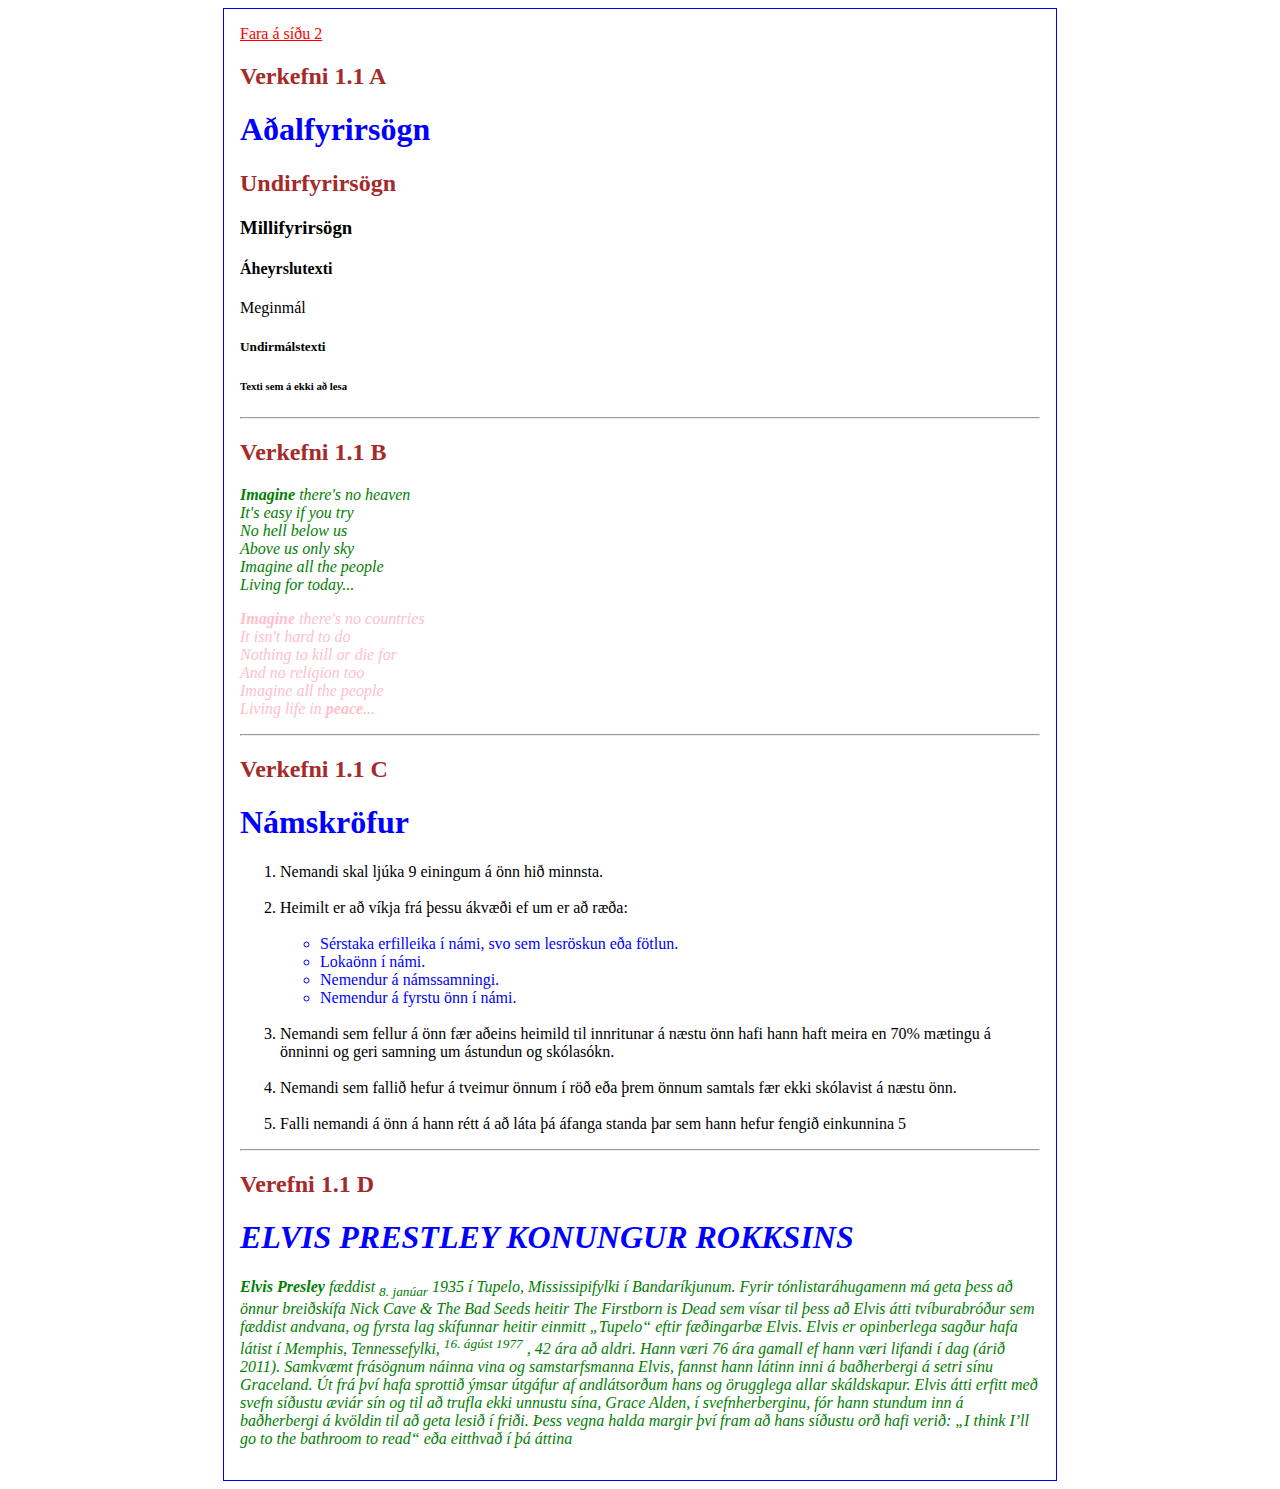
<file: Verkefni-1/index.html>
<!DOCTYPE html>
<html lang="is">
<head>
    <meta charset="UTF-8">
    <link rel="stylesheet"href = "Style/Verkefni_1.2_Vefforritun.css">

    <title>Verkefni 1</title>
</head>
    <a href="sida2.html" title="Fara á síðu 2">Fara á síðu 2</a>
<body><H2>Verkefni 1.1 A</H2>
<H1>Aðalfyrirsögn</H1>
<H2>Undirfyrirsögn</H2>
<H3>Millifyrirsögn</H3>
<H4>Áheyrslutexti</H4>
<p>Meginmál</p>
<H5>Undirmálstexti</H5>
<H6>Texti sem á ekki að lesa</H6>
<hr>

<H2>Verkefni 1.1 B</H2>


<p>
    <em>
        <p class="Lennon">
            <b>Imagine</b> there's no heaven<br>
            It's easy if you try<br>
            No hell below us<br>
            Above us only sky<br>
            Imagine all the people<br>
            Living for today...<br>
        </p>
        <p class="Lennon">
            <b>Imagine</b> there's no countries<br>
            It isn't hard to do<br>
            Nothing to kill or die for<br>
            And no religion too<br>
            Imagine all the people<br>
            Living life in <b>peace</b>...
        </p>
    </em>
<hr>
<h2>Verkefni 1.1 C</h2>
<h1>Námskröfur</h1>
        <ol>
            <li>
                Nemandi skal ljúka 9 einingum á önn hið minnsta.<br></li><br>
            <li>
                Heimilt er að víkja frá þessu ákvæði ef um er að ræða:<br></li><br>
            <ul>
                <li>
                    Sérstaka erfilleika í námi, svo sem lesröskun eða fötlun.<br></li>
                <li>
                    Lokaönn í námi.<br></li>
                <li>
                    Nemendur á námssamningi.<br></li>
                <li>
                    Nemendur á fyrstu önn í námi.<br></li><br>
            </ul>
            <li>Nemandi sem fellur á önn fær aðeins heimild til innritunar á næstu önn hafi
            hann haft meira en 70% mætingu á önninni og geri samning um ástundun og
                skólasókn.<br></li><br>
            <li>Nemandi sem fallið hefur á tveimur önnum í röð eða þrem önnum samtals fær
                ekki skólavist á næstu önn.<br></li><br>
            <li>Falli nemandi á önn á hann rétt á að láta þá áfanga standa þar sem hann hefur
                fengið einkunnina 5</li>
        </ol>
<hr>
<h2 class="Elvis"> Verefni 1.1 D</h2>

    <em>
        <h1>ELVIS PRESTLEY KONUNGUR ROKKSINS</h1>
        <strong>Elvis Presley</strong> fæddist <sub>8. janúar</sub>
        1935 í Tupelo, Mississipifylki í Bandaríkjunum. Fyrir
        tónlistaráhugamenn má geta þess að önnur breiðskífa Nick Cave & The Bad Seeds heitir
        The Firstborn is Dead sem vísar til þess að Elvis átti tvíburabróður sem fæddist andvana,
        og fyrsta lag skífunnar heitir einmitt „Tupelo“ eftir fæðingarbæ Elvis.
        Elvis er opinberlega sagður hafa látist í Memphis, Tennessefylki,
        <sup>16. ágúst 1977</sup>
        , 42 ára að
        aldri. Hann væri 76 ára gamall ef hann væri lifandi í dag (árið 2011). Samkvæmt
        frásögnum náinna vina og samstarfsmanna Elvis, fannst hann látinn inni á baðherbergi á
        setri sínu Graceland. Út frá því hafa sprottið ýmsar útgáfur af andlátsorðum hans og
        örugglega allar skáldskapur.
        Elvis átti erfitt með svefn síðustu æviár sín og til að trufla ekki unnustu sína, Grace
        Alden, í svefnherberginu, fór hann stundum inn á baðherbergi á kvöldin til að geta lesið í
        friði. Þess vegna halda margir því fram að hans síðustu orð hafi verið: „I think I’ll go to
        the bathroom to read“ eða eitthvað í þá áttina
    </em>
    </div>

</p>
</body>
</html>
</file>
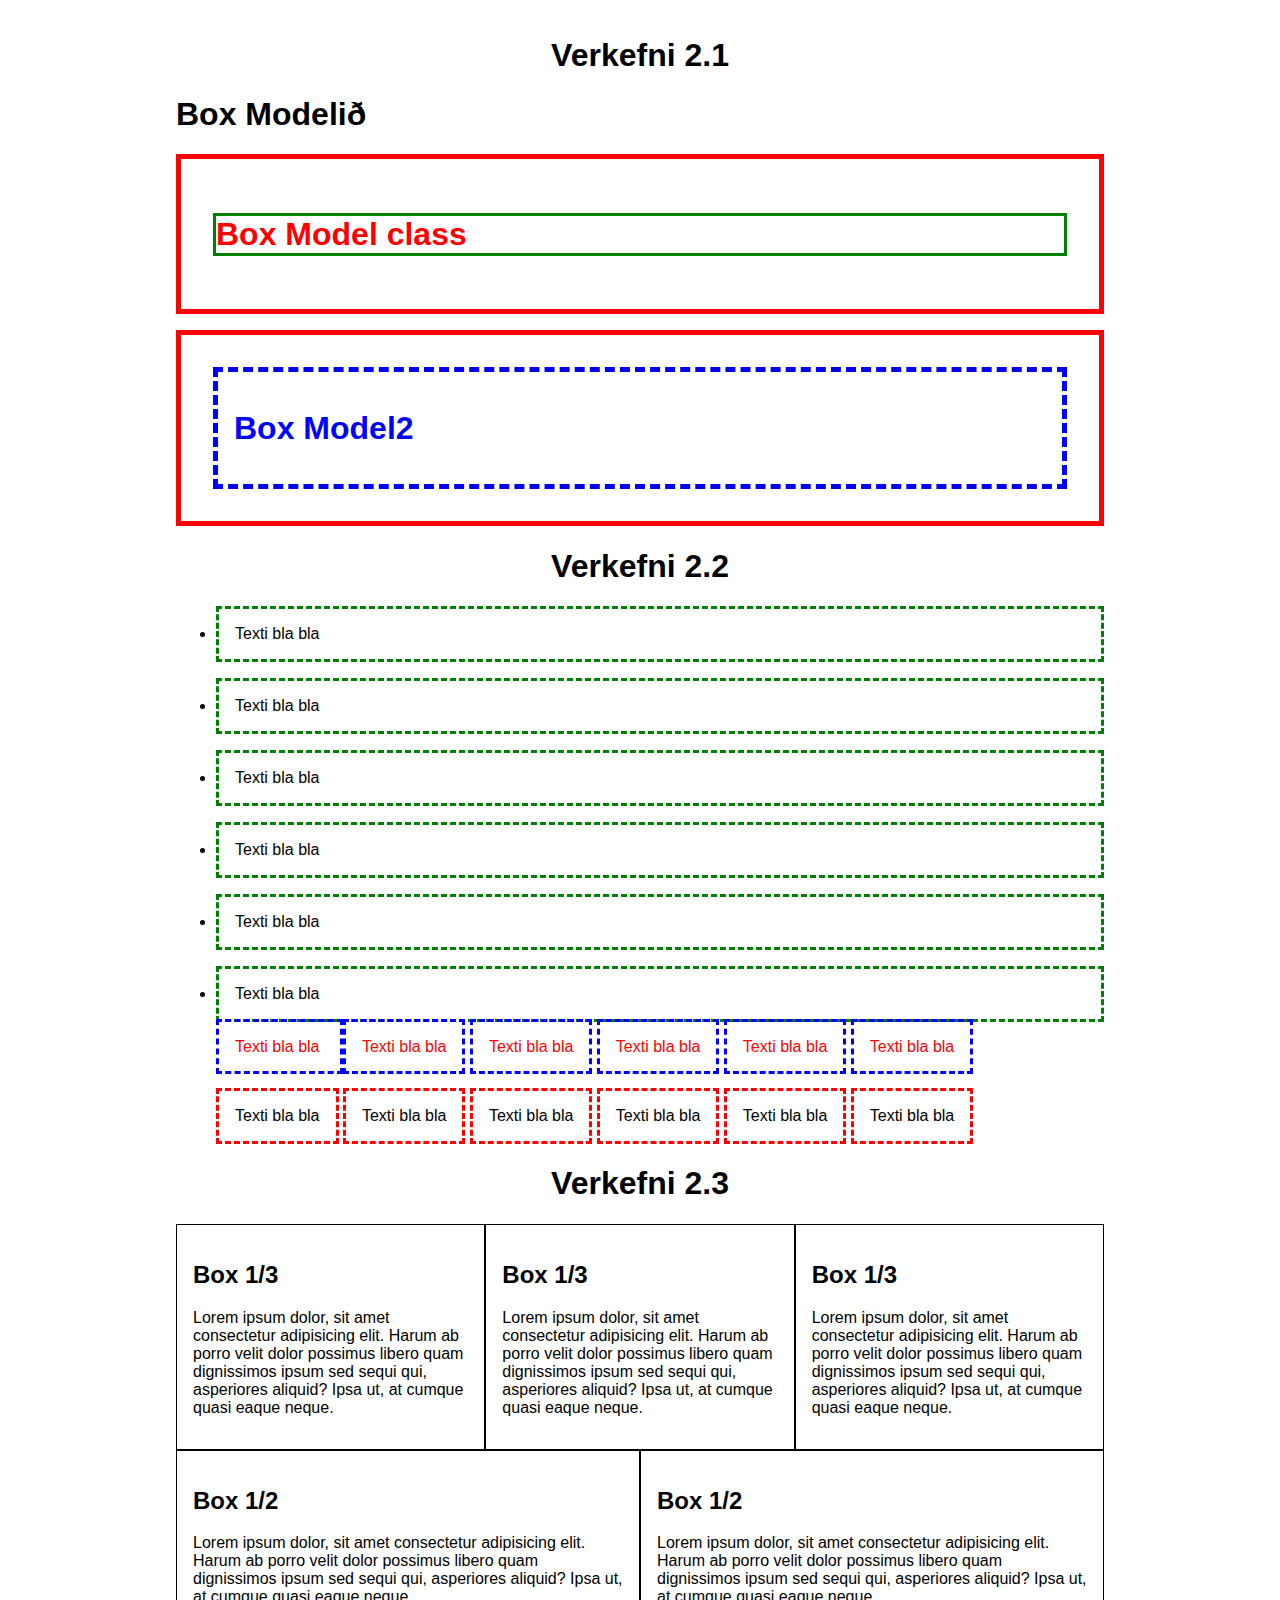
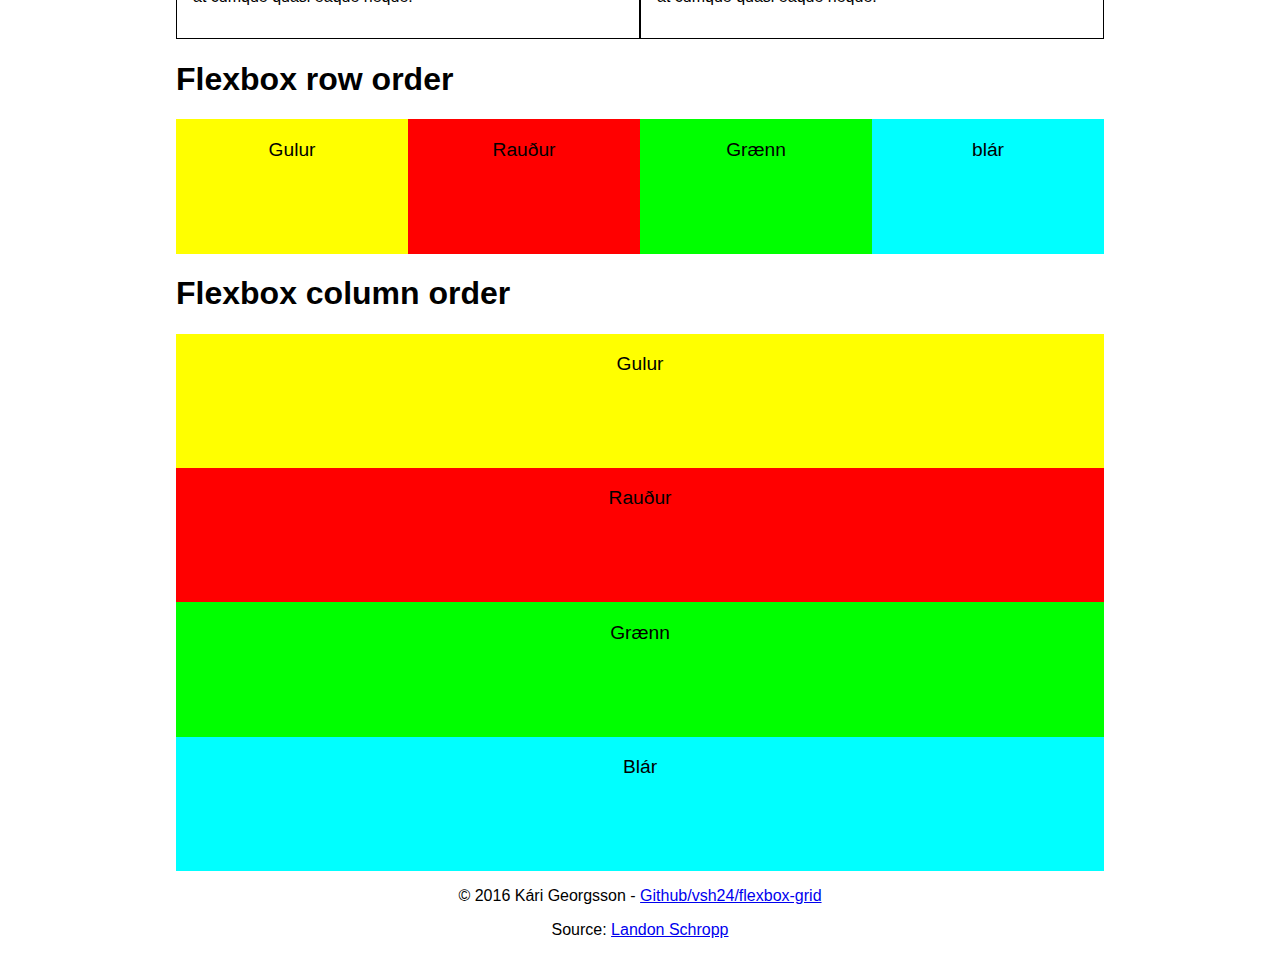
<file: Verkefni-2/index.html>
<!DOCTYPE HTML>
<HTML>
    <head>
        <title>Verkefni 2</title>
        <meta charset="utf-8">
        <link href="Style/stilsida.css" rel="stylesheet" />
        <meta name="viewport" content="width=device-width, initial-scale=1.0">
        <meta name="description" content="Flexbox row & column order">
        <meta name="author" content="Guðmundur Jón Guðjónsson">
        <title>Flexbox row & column order</title>
        <link rel="stylesheet" type="text/css" href="Style/normalize.css">
        <link rel="stylesheet" type="text/css" href="Style/stilsida.css">
    </head>

    <body>
        <div class="verkefni">
            <h1>Verkefni 2.1</h1>
        </div>
                

        <h1> Box Modelið </h1>
        <div class="box1">
            <h1>Box Model class</h1>
        </div>
        <div class="box1">
            <div class="box2">
                <h1>Box Model2</h1>
            </div >
        </div>
        
        <div class="verkefni">
            <h1>Verkefni 2.2</h1>
        </div>    

        <ul>
            <li>Texti bla bla </li>
            <li>Texti bla bla</li>
            <li>Texti bla bla</li>
            <li>Texti bla bla</li>
            <li>Texti bla bla</li>
            <li>Texti bla bla</li>

        </ul>
        <ul class="inLine">
            <li>Texti bla bla </li>
            <li>Texti bla bla</li>
            <li>Texti bla bla</li>
            <li>Texti bla bla</li>
            <li>Texti bla bla</li>
            <li>Texti bla bla</li>

        </ul>

        <ul class="inLineBlock">
            <li>Texti bla bla</li>
            <li>Texti bla bla</li>
            <li>Texti bla bla</li>
            <li>Texti bla bla</li>
            <li>Texti bla bla</li>
            <li>Texti bla bla</li>

        </ul>

        <div class="verkefni">
            <h1>Verkefni 2.3</h1>
        </div>
        
        <div class="row">
            <div class="box-1-3">
                <h2>Box 1/3</h2>
                <p>
                    Lorem ipsum dolor, sit amet consectetur adipisicing elit. 
                    Harum ab porro velit dolor possimus libero quam dignissimos 
                    ipsum sed sequi qui, asperiores aliquid? 
                    Ipsa ut, at cumque quasi eaque neque.
                </p>
            </div>
            <div class="box-1-3">
                <h2>Box 1/3</h2>
                <p>
                    Lorem ipsum dolor, sit amet consectetur adipisicing elit. 
                    Harum ab porro velit dolor possimus libero quam dignissimos 
                    ipsum sed sequi qui, asperiores aliquid? 
                    Ipsa ut, at cumque quasi eaque neque.
                </p>
            </div>
            <div class="box-1-3">
                <h2>Box 1/3</h2>
                <p>
                    Lorem ipsum dolor, sit amet consectetur adipisicing elit. 
                    Harum ab porro velit dolor possimus libero quam dignissimos 
                    ipsum sed sequi qui, asperiores aliquid? 
                    Ipsa ut, at cumque quasi eaque neque.
                </p>
            </div>
        </div>
        <div class="row">
                <div class="box-1-2">
                    <h2>Box 1/2</h2>
                    <p>
                        Lorem ipsum dolor, sit amet consectetur adipisicing elit. 
                        Harum ab porro velit dolor possimus libero quam dignissimos 
                        ipsum sed sequi qui, asperiores aliquid? 
                        Ipsa ut, at cumque quasi eaque neque.
                    </p>
                </div>
                <div class="box-1-2">
                    <h2>Box 1/2</h2>
                    <p>
                        Lorem ipsum dolor, sit amet consectetur adipisicing elit. 
                        Harum ab porro velit dolor possimus libero quam dignissimos 
                        ipsum sed sequi qui, asperiores aliquid? 
                        Ipsa ut, at cumque quasi eaque neque.
                    </p>
                </div>
        </div>
            <div>
            <h1>Flexbox row order</h1>
            <section class="row">
                <div class="blar"><p class="box">blár</p></div>
                <div class="graenn"><p class="box">Grænn</p></div>
                <div class="raudur"><p class="box">Rauður</p></div>
                <div class="gulur"><p class="box">Gulur</p></div>
            </section>
            <h1>Flexbox column order</h1>
            <section class="col">
                <div class="blar"><p class="box">Blár</p></div>
                <div class="graenn"><p class="box">Grænn</p></div>
                <div class="raudur"><p class="box">Rauður</p></div>
                <div class="gulur"><p class="box">Gulur</p></div>
            </section>
            <section>
                <footer>
                    <p>&copy; 2016 Kári Georgsson - <a href="https://KariGeorgs.github.io" target="_blank"> Github/vsh24/flexbox-grid</a></p>
                    <p>Source: <a href="https://github.com/LandonSchropp/unraveling_flexbox" target="_blank"> Landon Schropp </a></p>
                </footer>
            </section>
        </div>

    </body>
    </html>
</file>
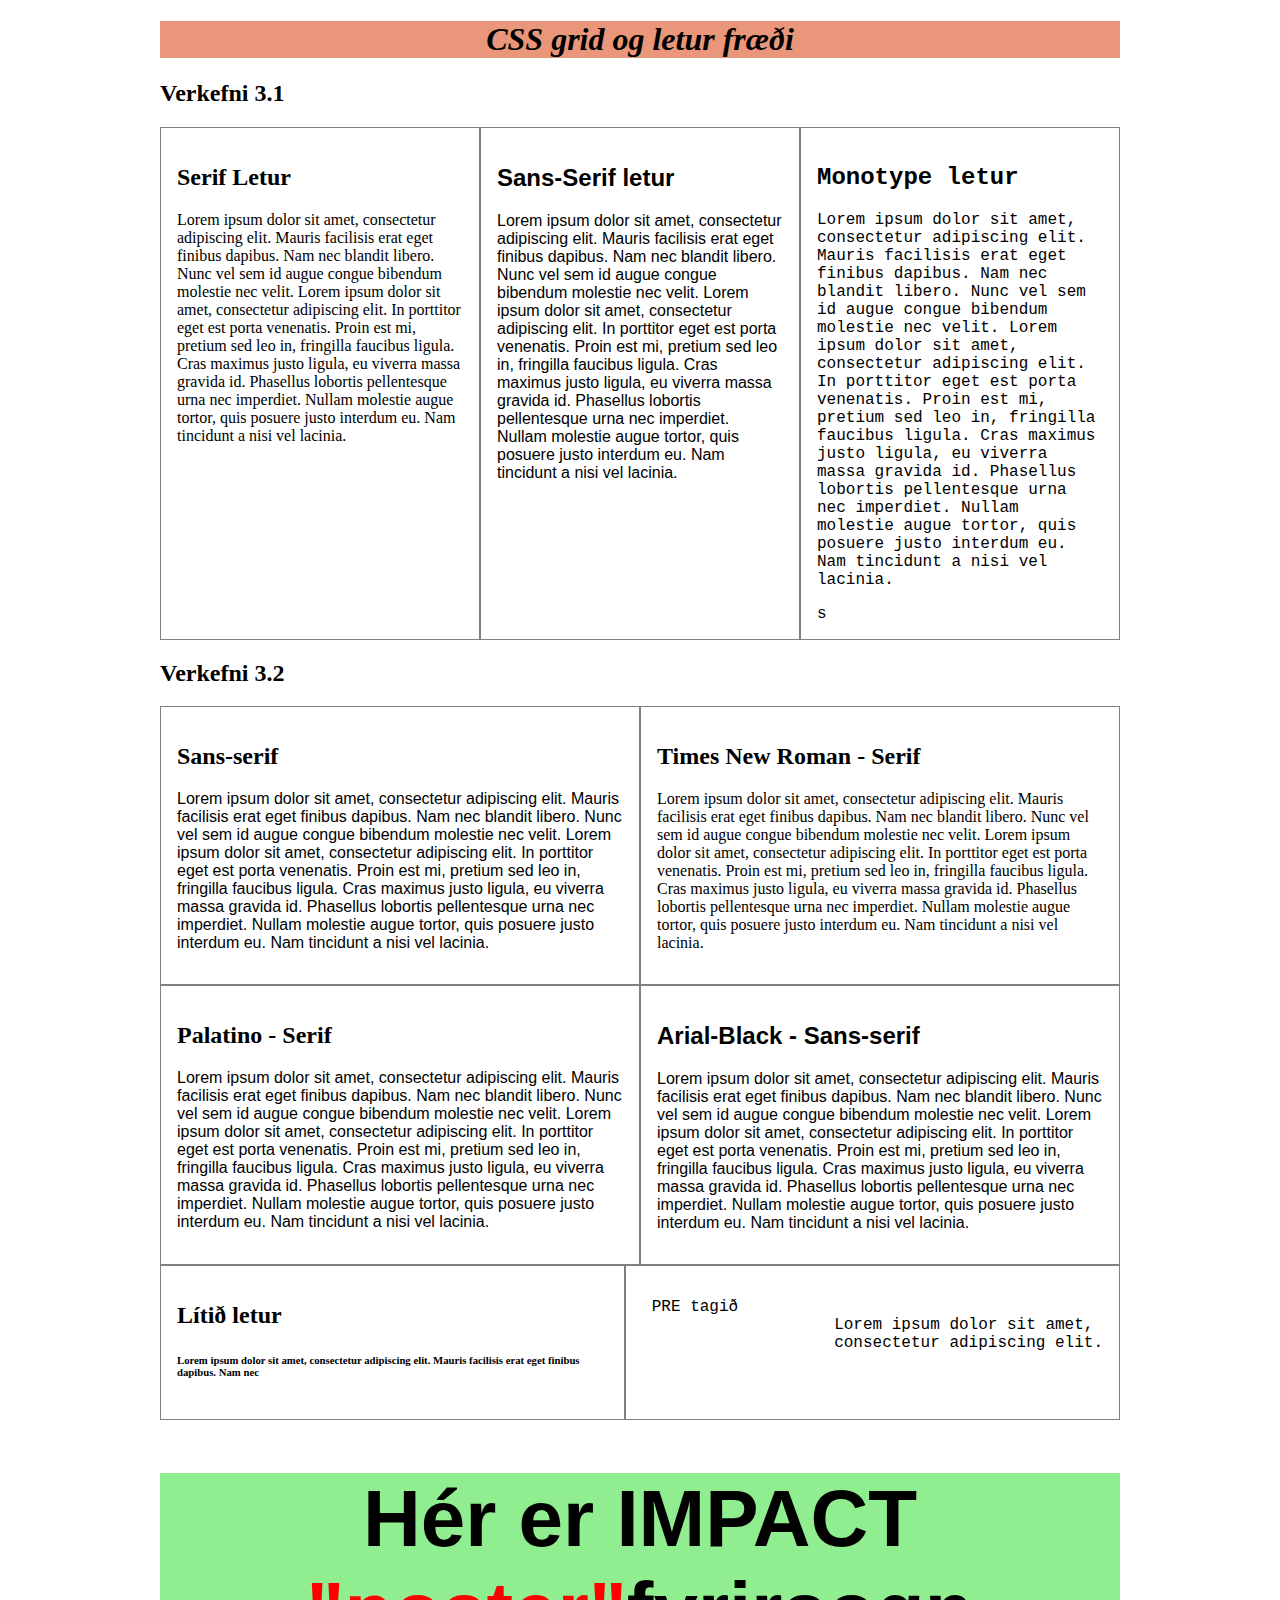
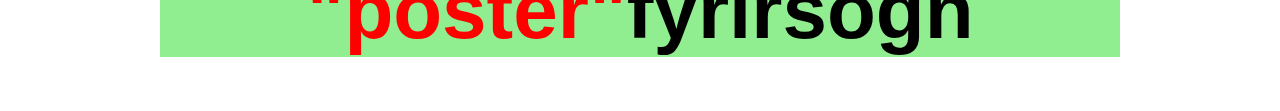
<file: Verkefni-3/index.html>
<!DOCTYPE HTML>
<HTML>
    <head>
        <title>Verkefni 2</title>
        <meta charset="utf-8">
        <meta name="viewport" content="width=device-width, initial-scale=1.0">
        <meta name="description" content="CSS grid og leturfræði">
        <meta name="author" content="Guðmundur Jón Guðjónsson">
        <title>CSS grid og letur</title>
        <link rel="stylesheet" type="text/css" href="normalize.css">
        <link rel="stylesheet" type="text/css" href="stilsida.css">
    </head>
    <body>
        <header>
            <h1>CSS grid og letur fræði</h1>
        </header>
    </body>
    <h2>Verkefni 3.1</h2>
    <div class="col-3">
        <section class="serif">
            <h2> Serif Letur </h2>
            <p>
            Lorem ipsum dolor sit amet, consectetur adipiscing elit. Mauris facilisis erat eget finibus dapibus. Nam nec blandit libero. Nunc vel sem id augue congue bibendum molestie nec velit. Lorem ipsum dolor sit amet, consectetur adipiscing elit. In porttitor eget est porta venenatis. Proin est mi, pretium sed leo in, fringilla faucibus ligula. Cras maximus justo ligula, eu viverra massa gravida id. Phasellus lobortis pellentesque urna nec imperdiet. Nullam molestie augue tortor, quis posuere justo interdum eu. Nam tincidunt a nisi vel lacinia.
            </p>
        </section>
            <section class="Sansserif">
            <h2> Sans-Serif letur </h2>
            <p>
            Lorem ipsum dolor sit amet, consectetur adipiscing elit. Mauris facilisis erat eget finibus dapibus. Nam nec blandit libero. Nunc vel sem id augue congue bibendum molestie nec velit. Lorem ipsum dolor sit amet, consectetur adipiscing elit. In porttitor eget est porta venenatis. Proin est mi, pretium sed leo in, fringilla faucibus ligula. Cras maximus justo ligula, eu viverra massa gravida id. Phasellus lobortis pellentesque urna nec imperdiet. Nullam molestie augue tortor, quis posuere justo interdum eu. Nam tincidunt a nisi vel lacinia.
            </p>
        </section>
            <section class="Monotype">
            <h2> Monotype letur </h2>
            <p>
            Lorem ipsum dolor sit amet, consectetur adipiscing elit. Mauris facilisis erat eget finibus dapibus. Nam nec blandit libero. Nunc vel sem id augue congue bibendum molestie nec velit. Lorem ipsum dolor sit amet, consectetur adipiscing elit. In porttitor eget est porta venenatis. Proin est mi, pretium sed leo in, fringilla faucibus ligula. Cras maximus justo ligula, eu viverra massa gravida id. Phasellus lobortis pellentesque urna nec imperdiet. Nullam molestie augue tortor, quis posuere justo interdum eu. Nam tincidunt a nisi vel lacinia.
            </p>s
        </section>
        </div>
        <h2>Verkefni 3.2</h2>
        <div class="col-2">
        <section>
            <h2 class= "serif">Sans-serif</h2>
            <p class = "Sansserif">Lorem ipsum dolor sit amet, consectetur adipiscing elit. Mauris facilisis erat eget finibus dapibus. Nam nec blandit libero. Nunc vel sem id augue congue bibendum molestie nec velit. Lorem ipsum dolor sit amet, consectetur adipiscing elit. In porttitor eget est porta venenatis. Proin est mi, pretium sed leo in, fringilla faucibus ligula. Cras maximus justo ligula, eu viverra massa gravida id. Phasellus lobortis pellentesque urna nec imperdiet. Nullam molestie augue tortor, quis posuere justo interdum eu. Nam tincidunt a nisi vel lacinia.
            </p>
        </section>
        <section>
            <h2 class= "serif">Times New Roman - Serif</h2>
            <p class = "serif">Lorem ipsum dolor sit amet, consectetur adipiscing elit. Mauris facilisis erat eget finibus dapibus. Nam nec blandit libero. Nunc vel sem id augue congue bibendum molestie nec velit. Lorem ipsum dolor sit amet, consectetur adipiscing elit. In porttitor eget est porta venenatis. Proin est mi, pretium sed leo in, fringilla faucibus ligula. Cras maximus justo ligula, eu viverra massa gravida id. Phasellus lobortis pellentesque urna nec imperdiet. Nullam molestie augue tortor, quis posuere justo interdum eu. Nam tincidunt a nisi vel lacinia.
            </p>
        </section>
        <section>
            <h2 class= "Palatino">Palatino - Serif</h2>
            <p class = "Sansserif">Lorem ipsum dolor sit amet, consectetur adipiscing elit. Mauris facilisis erat eget finibus dapibus. Nam nec blandit libero. Nunc vel sem id augue congue bibendum molestie nec velit. Lorem ipsum dolor sit amet, consectetur adipiscing elit. In porttitor eget est porta venenatis. Proin est mi, pretium sed leo in, fringilla faucibus ligula. Cras maximus justo ligula, eu viverra massa gravida id. Phasellus lobortis pellentesque urna nec imperdiet. Nullam molestie augue tortor, quis posuere justo interdum eu. Nam tincidunt a nisi vel lacinia.
            </p>
        </section>
        <section>
            <h2 class= "arialBlack">Arial-Black - Sans-serif</h2>
            <p class = "comic">Lorem ipsum dolor sit amet, consectetur adipiscing elit. Mauris facilisis erat eget finibus dapibus. Nam nec blandit libero. Nunc vel sem id augue congue bibendum molestie nec velit. Lorem ipsum dolor sit amet, consectetur adipiscing elit. In porttitor eget est porta venenatis. Proin est mi, pretium sed leo in, fringilla faucibus ligula. Cras maximus justo ligula, eu viverra massa gravida id. Phasellus lobortis pellentesque urna nec imperdiet. Nullam molestie augue tortor, quis posuere justo interdum eu. Nam tincidunt a nisi vel lacinia.
            </p>
        </section>
        </div>
        <div class = "col-2">
            <section>
                <h2 class= "palTino">Lítið letur</h2>
                <h6> Lorem ipsum dolor sit amet, consectetur adipiscing elit. Mauris facilisis erat eget finibus dapibus. Nam nec </h6>
            </section>
            <section>
                <pre> PRE tagið
                    Lorem ipsum dolor sit amet, 
                    consectetur adipiscing elit.
                </pre>
            </section>
        </div>
        <div class="fyrirsogn">
            <h1> Hér er IMPACT
                <span class ="rauður">"poster"</span>fyrirsogn
            </h1>
        </div>
</file>
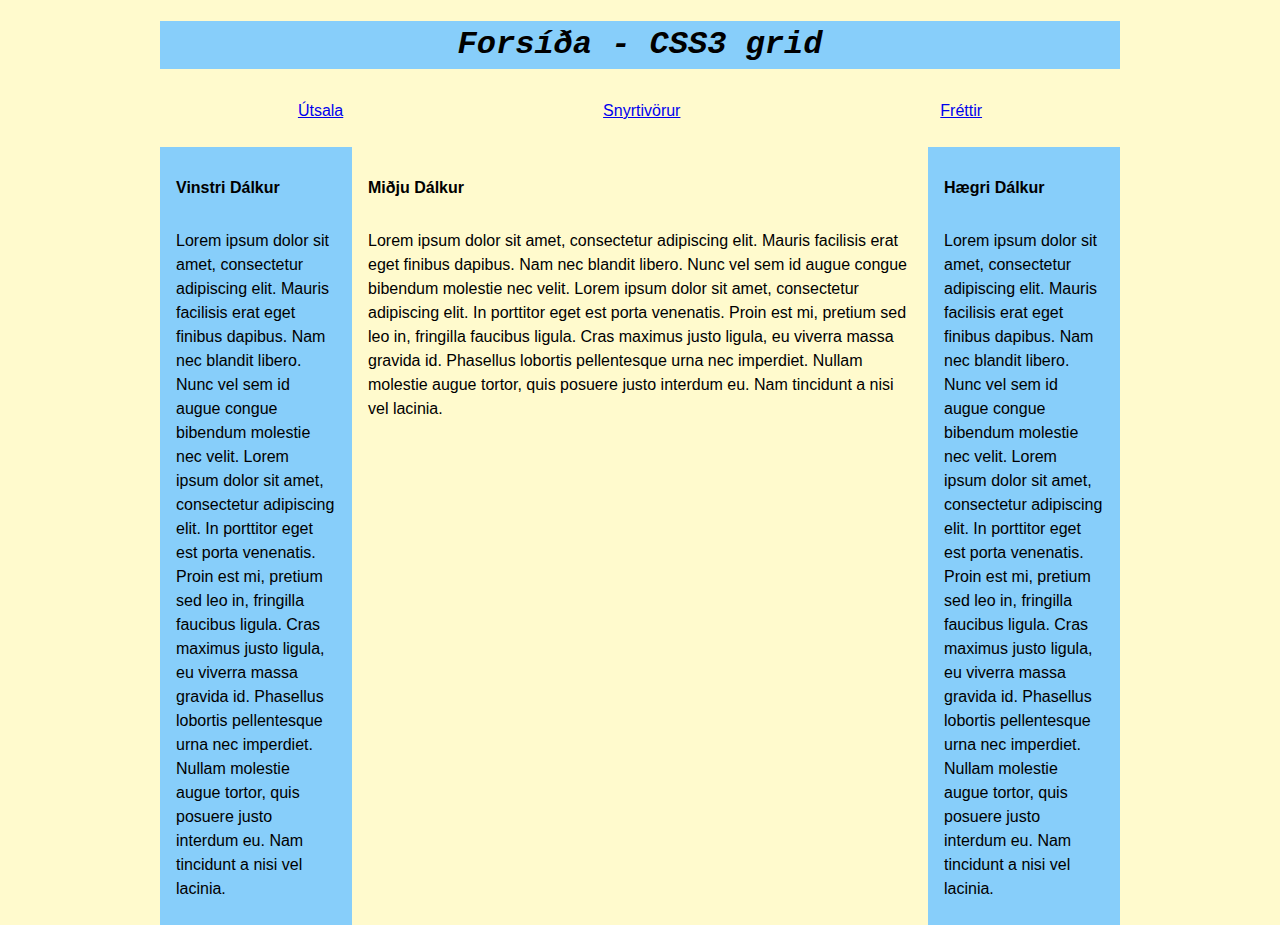
<file: Verkefni-3/Seinnihluti/index.html>
<!DOCTYPE HTML>
<HTML>
    <head>
        <title>CSS3 grid layout</title>
        <meta charset="utf-8">
        <meta name="viewport" content="width=device-width, initial-scale=1.0">
        <meta name="description" content="CSS grid og leturfræði">
        <meta name="author" content="Guðmundur Jón Guðjónsson">
        <title>CSS grid og letur</title>
        <link rel="stylesheet" type="text/css" href="Style/normalize.css">
        <link rel="stylesheet" type="text/css" href="Style/stilsida1.css">
    </head>
    <header>
        <h1>Forsíða - CSS3 grid</h1>
    </header>
    <nav class="topnav">
        <ul class="topmenu">
            <li> <a href="utsala/index.html">Útsala</a></li>
            <li> <a href="snyrtivörur/index.html">Snyrtivörur</a></li>
            <li> <a href="frettir/index.html">Fréttir</a></li>
        </ul>
    </nav>
    <main class="content">
        <aside class= "hægri">
        <h4>Hægri Dálkur</h4>
        <p>Lorem ipsum dolor sit amet, consectetur adipiscing elit. Mauris facilisis erat eget finibus dapibus. Nam nec blandit libero. Nunc vel sem id augue congue bibendum molestie nec velit. Lorem ipsum dolor sit amet, consectetur adipiscing elit. In porttitor eget est porta venenatis. Proin est mi, pretium sed leo in, fringilla faucibus ligula. Cras maximus justo ligula, eu viverra massa gravida id. Phasellus lobortis pellentesque urna nec imperdiet. Nullam molestie augue tortor, quis posuere justo interdum eu. Nam tincidunt a nisi vel lacinia.
        </p>
        </aside>
        <article class = "midja">
        <h4>Miðju Dálkur</h4>
        <p>Lorem ipsum dolor sit amet, consectetur adipiscing elit. Mauris facilisis erat eget finibus dapibus. Nam nec blandit libero. Nunc vel sem id augue congue bibendum molestie nec velit. Lorem ipsum dolor sit amet, consectetur adipiscing elit. In porttitor eget est porta venenatis. Proin est mi, pretium sed leo in, fringilla faucibus ligula. Cras maximus justo ligula, eu viverra massa gravida id. Phasellus lobortis pellentesque urna nec imperdiet. Nullam molestie augue tortor, quis posuere justo interdum eu. Nam tincidunt a nisi vel lacinia.
        </p>
        </article>
        <aside class = "vinstri">
        <h4>Vinstri Dálkur</h4>
        <p>Lorem ipsum dolor sit amet, consectetur adipiscing elit. Mauris facilisis erat eget finibus dapibus. Nam nec blandit libero. Nunc vel sem id augue congue bibendum molestie nec velit. Lorem ipsum dolor sit amet, consectetur adipiscing elit. In porttitor eget est porta venenatis. Proin est mi, pretium sed leo in, fringilla faucibus ligula. Cras maximus justo ligula, eu viverra massa gravida id. Phasellus lobortis pellentesque urna nec imperdiet. Nullam molestie augue tortor, quis posuere justo interdum eu. Nam tincidunt a nisi vel lacinia.
        </p>
        </aside>
    </main>
    </body>
</HTML>
</file>
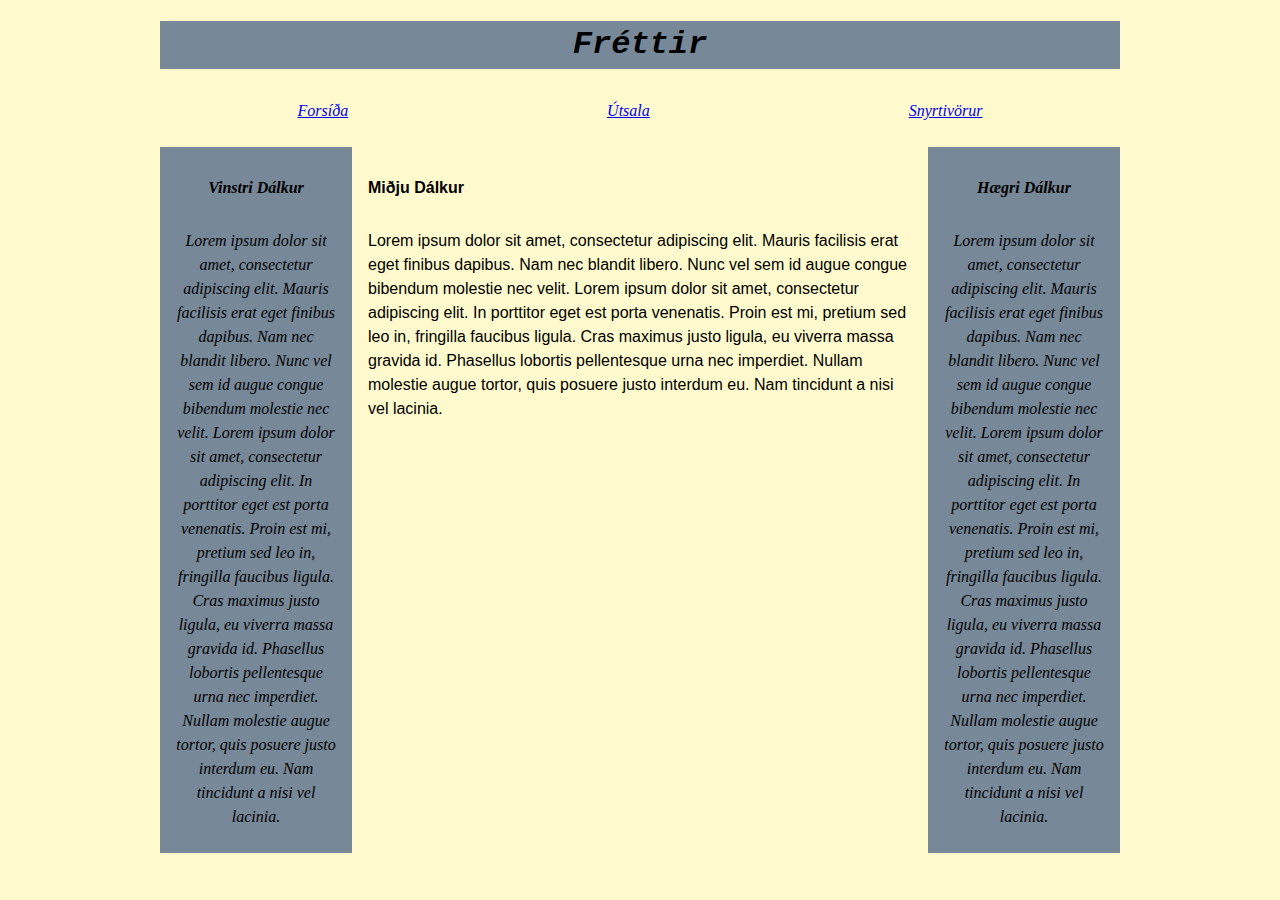
<file: Verkefni-3/Seinnihluti/frettir/index.html>
<!DOCTYPE HTML>
<HTML>
    <head>
        <title>Fréttir</title>
        <meta charset="utf-8">
        <meta name="viewport" content="width=device-width, initial-scale=1.0">
        <meta name="description" content="CSS grid og leturfræði">
        <meta name="author" content="Guðmundur Jón Guðjónsson">
        <title>CSS grid og letur</title>
        <link rel="stylesheet" type="text/css" href="Style/normalize.css">
        <link rel="stylesheet" type="text/css" href="Style/stilsida1.css">
    </head>
    <header>
        <h1>Fréttir</h1>
    </header>
    <nav class="topnav">
        <ul class="topmenu">
            <li> <a href="../index.html">Forsíða</a></li>
            <li> <a href="../utsala/index.html">Útsala</a></li>
            <li> <a href="../snyrtivörur/index.html">Snyrtivörur</a></li>
        </ul>
    </nav>
    <main class="content">
        <aside class= "hægri">
        <h4>Hægri Dálkur</h4>
        <p>Lorem ipsum dolor sit amet, consectetur adipiscing elit. Mauris facilisis erat eget finibus dapibus. Nam nec blandit libero. Nunc vel sem id augue congue bibendum molestie nec velit. Lorem ipsum dolor sit amet, consectetur adipiscing elit. In porttitor eget est porta venenatis. Proin est mi, pretium sed leo in, fringilla faucibus ligula. Cras maximus justo ligula, eu viverra massa gravida id. Phasellus lobortis pellentesque urna nec imperdiet. Nullam molestie augue tortor, quis posuere justo interdum eu. Nam tincidunt a nisi vel lacinia.
        </p>
        </aside>
        <article class = "midja">
        <h4>Miðju Dálkur</h4>
        <p>Lorem ipsum dolor sit amet, consectetur adipiscing elit. Mauris facilisis erat eget finibus dapibus. Nam nec blandit libero. Nunc vel sem id augue congue bibendum molestie nec velit. Lorem ipsum dolor sit amet, consectetur adipiscing elit. In porttitor eget est porta venenatis. Proin est mi, pretium sed leo in, fringilla faucibus ligula. Cras maximus justo ligula, eu viverra massa gravida id. Phasellus lobortis pellentesque urna nec imperdiet. Nullam molestie augue tortor, quis posuere justo interdum eu. Nam tincidunt a nisi vel lacinia.
        </p>
        </article>
        <aside class = "vinstri">
        <h4>Vinstri Dálkur</h4>
        <p>Lorem ipsum dolor sit amet, consectetur adipiscing elit. Mauris facilisis erat eget finibus dapibus. Nam nec blandit libero. Nunc vel sem id augue congue bibendum molestie nec velit. Lorem ipsum dolor sit amet, consectetur adipiscing elit. In porttitor eget est porta venenatis. Proin est mi, pretium sed leo in, fringilla faucibus ligula. Cras maximus justo ligula, eu viverra massa gravida id. Phasellus lobortis pellentesque urna nec imperdiet. Nullam molestie augue tortor, quis posuere justo interdum eu. Nam tincidunt a nisi vel lacinia.
        </p>
        </aside>
    </main>
    </body>
</HTML>
</file>
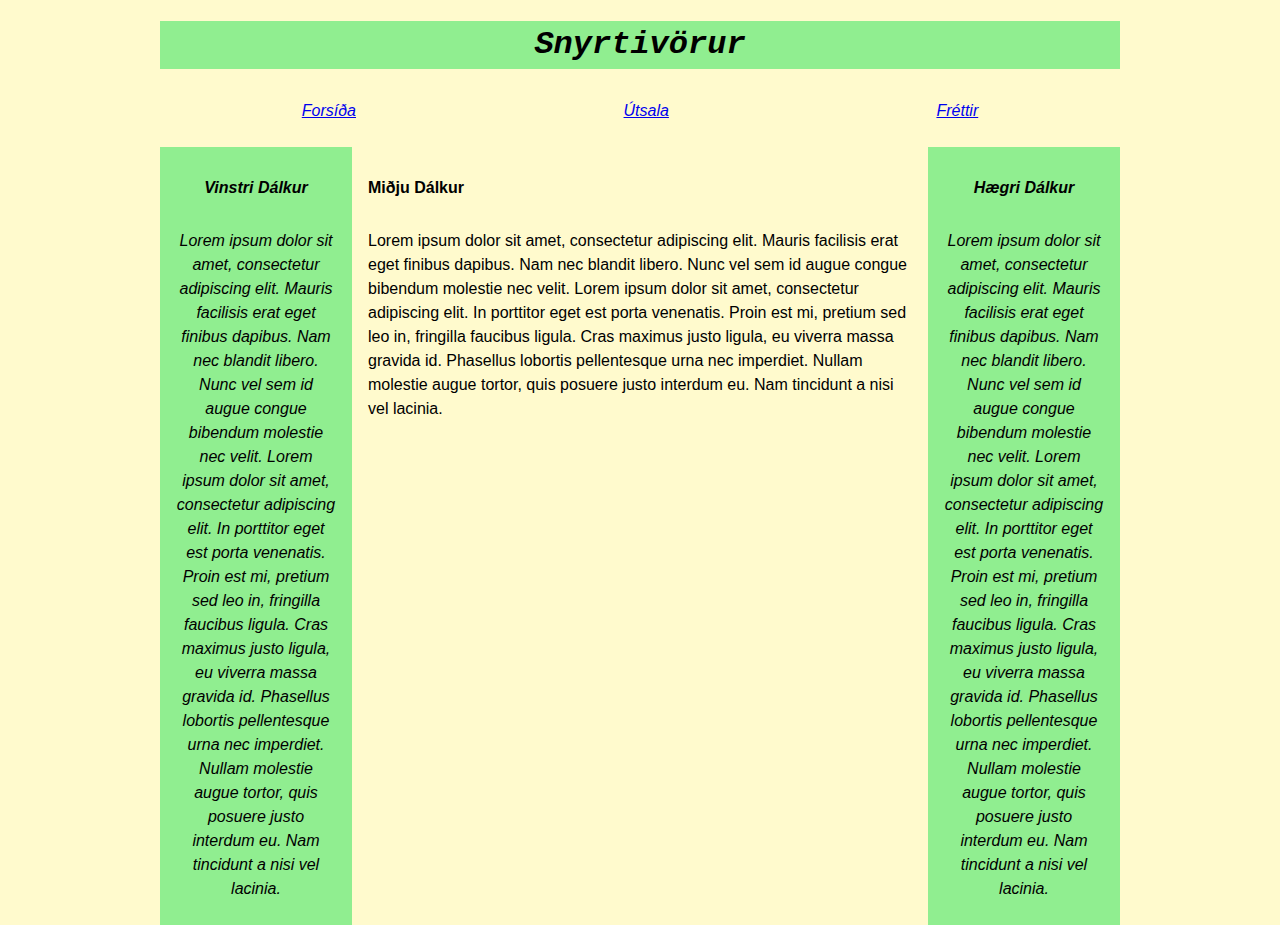
<file: Verkefni-3/Seinnihluti/snyrtivörur/index.html>
<!DOCTYPE HTML>
<HTML>
    <head>
        <title>Snyrtivörur</title>
        <meta charset="utf-8">
        <meta name="viewport" content="width=device-width, initial-scale=1.0">
        <meta name="description" content="CSS grid og leturfræði">
        <meta name="author" content="Guðmundur Jón Guðjónsson">
        <title>CSS grid og letur</title>
        <link rel="stylesheet" type="text/css" href="Style/normalize.css">
        <link rel="stylesheet" type="text/css" href="Style/stilsida1.css">
    </head>
    <header>
        <h1>Snyrtivörur</h1>
    </header>
    <nav class="topnav">
        <ul class="topmenu">
            <li> <a href="../index.html">Forsíða</a></li>
            <li> <a href="../utsala/index.html">Útsala</a></li>
            <li> <a href="../frettir/index.html">Fréttir</a></li>
        </ul>
    </nav>
    <main class="content">
        <aside class= "hægri">
        <h4>Hægri Dálkur</h4>
        <p>Lorem ipsum dolor sit amet, consectetur adipiscing elit. Mauris facilisis erat eget finibus dapibus. Nam nec blandit libero. Nunc vel sem id augue congue bibendum molestie nec velit. Lorem ipsum dolor sit amet, consectetur adipiscing elit. In porttitor eget est porta venenatis. Proin est mi, pretium sed leo in, fringilla faucibus ligula. Cras maximus justo ligula, eu viverra massa gravida id. Phasellus lobortis pellentesque urna nec imperdiet. Nullam molestie augue tortor, quis posuere justo interdum eu. Nam tincidunt a nisi vel lacinia.
        </p>
        </aside>
        <article class = "midja">
        <h4>Miðju Dálkur</h4>
        <p>Lorem ipsum dolor sit amet, consectetur adipiscing elit. Mauris facilisis erat eget finibus dapibus. Nam nec blandit libero. Nunc vel sem id augue congue bibendum molestie nec velit. Lorem ipsum dolor sit amet, consectetur adipiscing elit. In porttitor eget est porta venenatis. Proin est mi, pretium sed leo in, fringilla faucibus ligula. Cras maximus justo ligula, eu viverra massa gravida id. Phasellus lobortis pellentesque urna nec imperdiet. Nullam molestie augue tortor, quis posuere justo interdum eu. Nam tincidunt a nisi vel lacinia.
        </p>
        </article>
        <aside class = "vinstri">
        <h4>Vinstri Dálkur</h4>
        <p>Lorem ipsum dolor sit amet, consectetur adipiscing elit. Mauris facilisis erat eget finibus dapibus. Nam nec blandit libero. Nunc vel sem id augue congue bibendum molestie nec velit. Lorem ipsum dolor sit amet, consectetur adipiscing elit. In porttitor eget est porta venenatis. Proin est mi, pretium sed leo in, fringilla faucibus ligula. Cras maximus justo ligula, eu viverra massa gravida id. Phasellus lobortis pellentesque urna nec imperdiet. Nullam molestie augue tortor, quis posuere justo interdum eu. Nam tincidunt a nisi vel lacinia.
        </p>
        </aside>
    </main>
    </body>
</HTML>
</file>
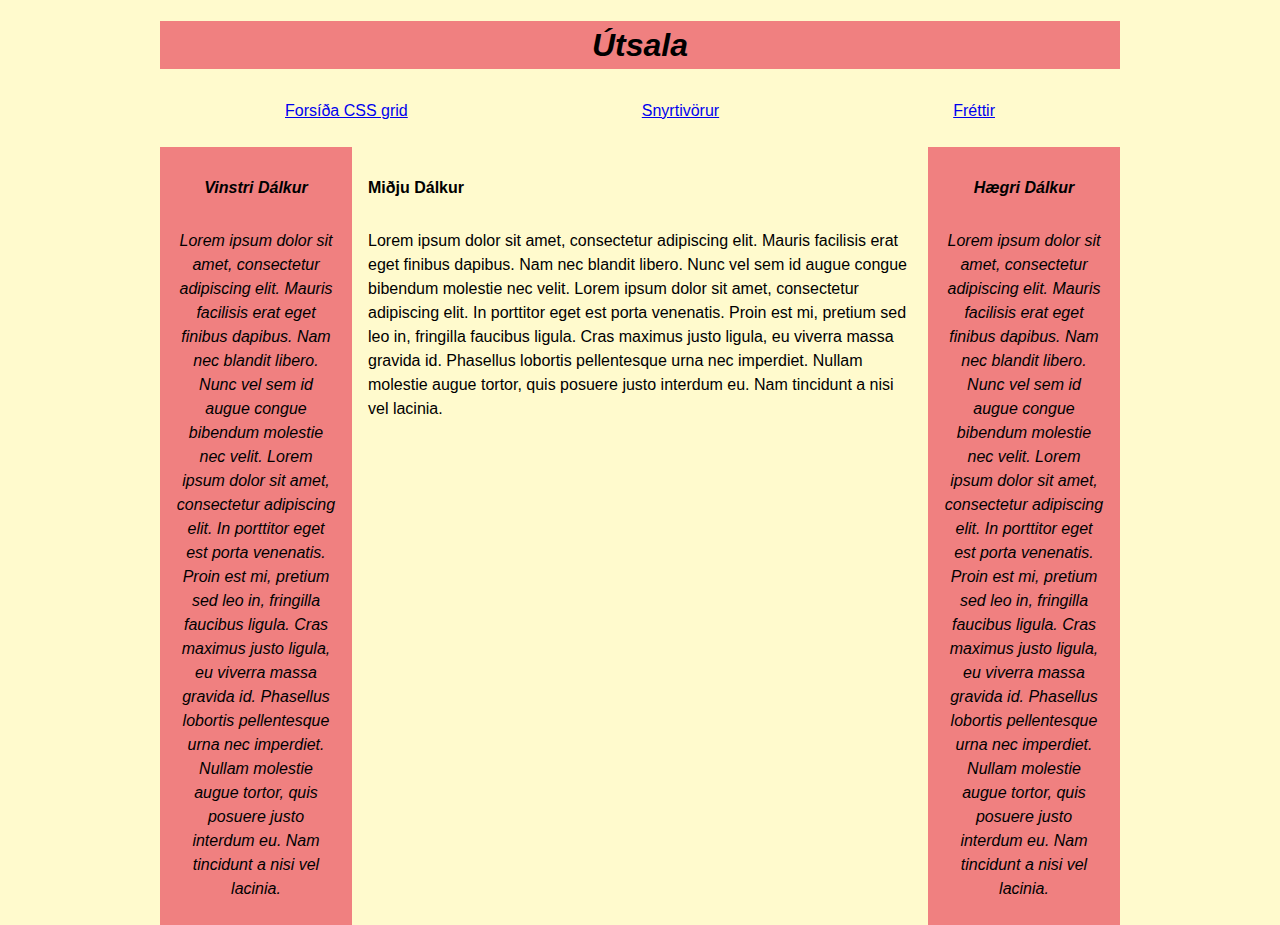
<file: Verkefni-3/Seinnihluti/utsala/index.html>
<!DOCTYPE HTML>
<HTML>
    <head>
        <title>Útsala</title>
        <meta charset="utf-8">
        <meta name="viewport" content="width=device-width, initial-scale=1.0">
        <meta name="description" content="CSS grid og leturfræði">
        <meta name="author" content="Guðmundur Jón Guðjónsson">
        <title>CSS grid og letur</title>
        <link rel="stylesheet" type="text/css" href="Style/normalize.css">
        <link rel="stylesheet" type="text/css" href="Style/stilsida1.css">
    </head>
    <header>
        <h1>Útsala</h1>
    </header>
    <nav class="topnav">
        <ul class="topmenu">
            <li> <a href="../index.html">Forsíða CSS grid</a></li>
            <li> <a href="../snyrtivörur/index.html">Snyrtivörur</a></li>
            <li> <a href="../frettir/index.html">Fréttir</a></li>
        </ul>
    </nav>
    <main class="content">
        <aside class= "hægri">
        <h4>Hægri Dálkur</h4>
        <p>Lorem ipsum dolor sit amet, consectetur adipiscing elit. Mauris facilisis erat eget finibus dapibus. Nam nec blandit libero. Nunc vel sem id augue congue bibendum molestie nec velit. Lorem ipsum dolor sit amet, consectetur adipiscing elit. In porttitor eget est porta venenatis. Proin est mi, pretium sed leo in, fringilla faucibus ligula. Cras maximus justo ligula, eu viverra massa gravida id. Phasellus lobortis pellentesque urna nec imperdiet. Nullam molestie augue tortor, quis posuere justo interdum eu. Nam tincidunt a nisi vel lacinia.
        </p>
        </aside>
        <article class = "midja">
        <h4>Miðju Dálkur</h4>
        <p>Lorem ipsum dolor sit amet, consectetur adipiscing elit. Mauris facilisis erat eget finibus dapibus. Nam nec blandit libero. Nunc vel sem id augue congue bibendum molestie nec velit. Lorem ipsum dolor sit amet, consectetur adipiscing elit. In porttitor eget est porta venenatis. Proin est mi, pretium sed leo in, fringilla faucibus ligula. Cras maximus justo ligula, eu viverra massa gravida id. Phasellus lobortis pellentesque urna nec imperdiet. Nullam molestie augue tortor, quis posuere justo interdum eu. Nam tincidunt a nisi vel lacinia.
        </p>
        </article>
        <aside class = "vinstri">
        <h4>Vinstri Dálkur</h4>
        <p>Lorem ipsum dolor sit amet, consectetur adipiscing elit. Mauris facilisis erat eget finibus dapibus. Nam nec blandit libero. Nunc vel sem id augue congue bibendum molestie nec velit. Lorem ipsum dolor sit amet, consectetur adipiscing elit. In porttitor eget est porta venenatis. Proin est mi, pretium sed leo in, fringilla faucibus ligula. Cras maximus justo ligula, eu viverra massa gravida id. Phasellus lobortis pellentesque urna nec imperdiet. Nullam molestie augue tortor, quis posuere justo interdum eu. Nam tincidunt a nisi vel lacinia.
        </p>
        </aside>
    </main>
    </body>
</HTML>
</file>
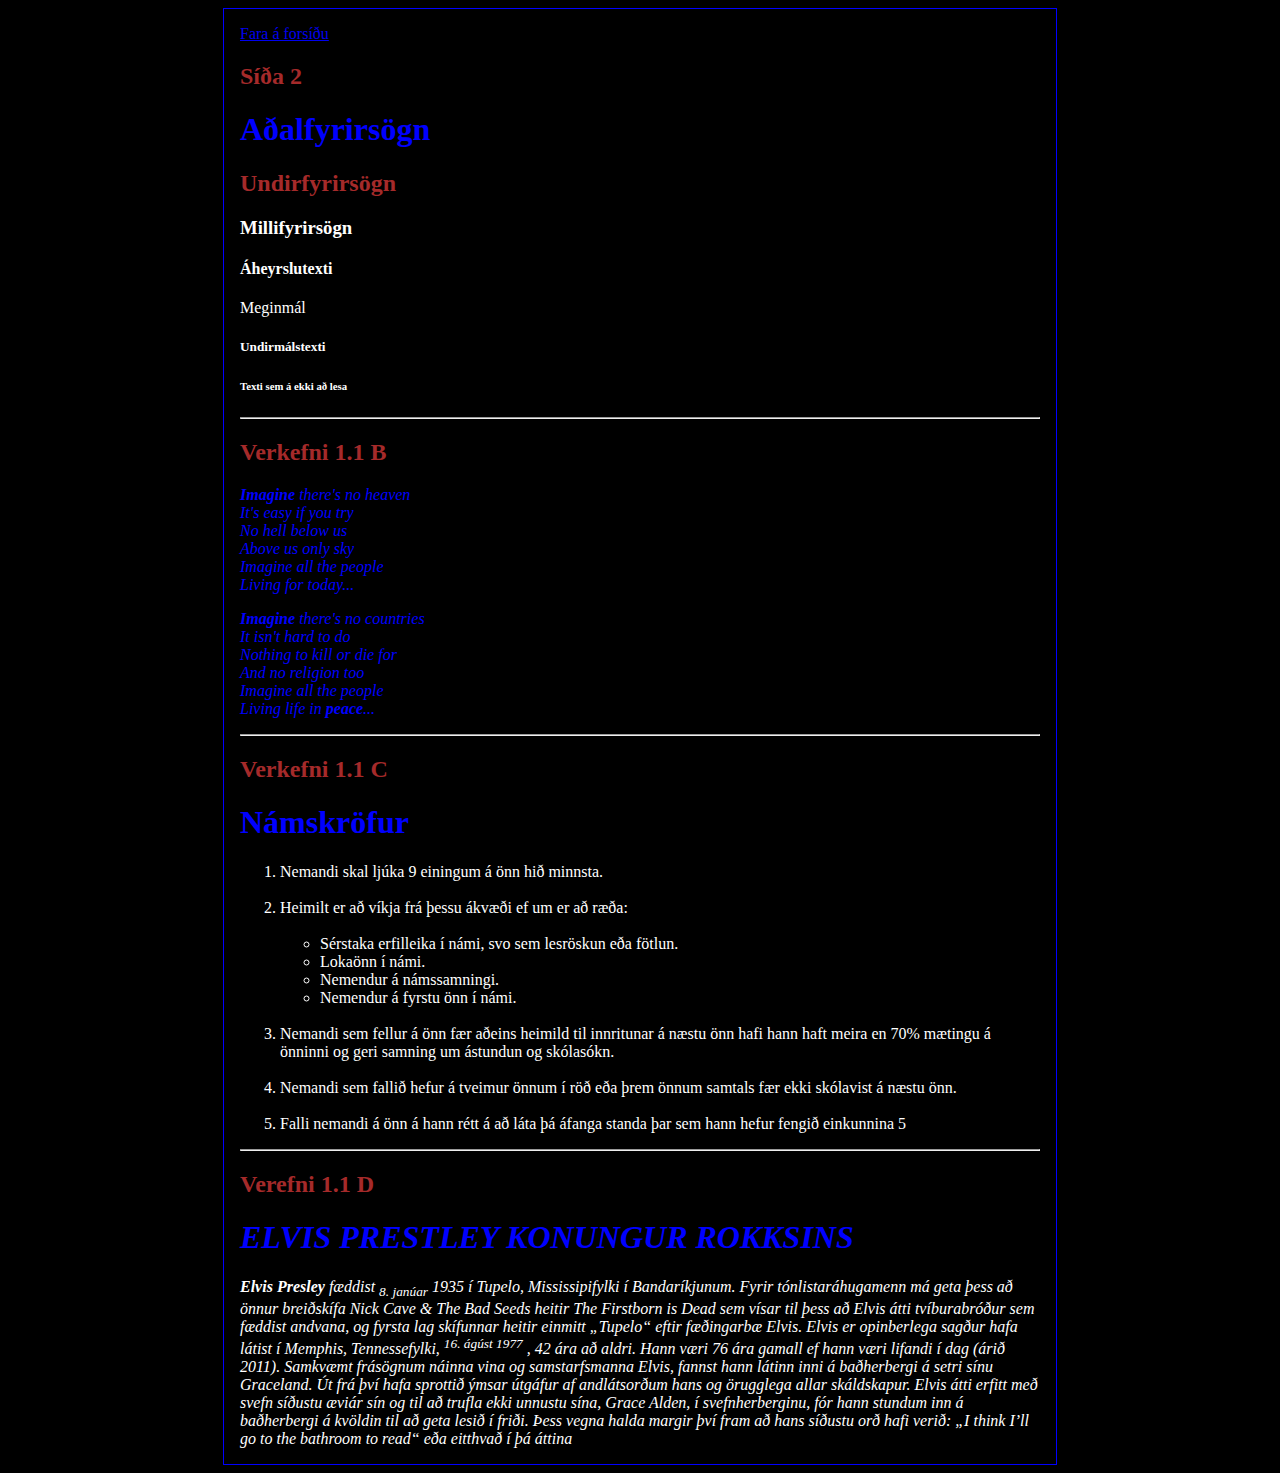
<file: Verkefni-1/sida2.html>
<!DOCTYPE html>
<html lang="is">
<head>
    <meta charset="UTF-8">
    <link rel="stylesheet"href = "Style/Verkefni_1.2.2_Vefforritun.css">

    <title>Verkefni 1</title>
</head>
    <a href="index.html" title="fara á forsíðu">Fara á forsíðu </a>
<body><H2>Síða 2</H2>
<H1>Aðalfyrirsögn</H1>
<H2>Undirfyrirsögn</H2>
<H3>Millifyrirsögn</H3>
<H4>Áheyrslutexti</H4>
<p>Meginmál</p>
<H5>Undirmálstexti</H5>
<H6>Texti sem á ekki að lesa</H6>
<hr>

<H2>Verkefni 1.1 B</H2>


<p>
    <em>
        <p class="Lennon">
            <b>Imagine</b> there's no heaven<br>
            It's easy if you try<br>
            No hell below us<br>
            Above us only sky<br>
            Imagine all the people<br>
            Living for today...<br>
        </p>
        <p class="Lennon">
            <b>Imagine</b> there's no countries<br>
            It isn't hard to do<br>
            Nothing to kill or die for<br>
            And no religion too<br>
            Imagine all the people<br>
            Living life in <b>peace</b>...
        </p>
    </em>
<hr>
<h2>Verkefni 1.1 C</h2>
<h1>Námskröfur</h1>
        <ol>
            <li>
                Nemandi skal ljúka 9 einingum á önn hið minnsta.<br></li><br>
            <li>
                Heimilt er að víkja frá þessu ákvæði ef um er að ræða:<br></li><br>
            <ul>
                <li>
                    Sérstaka erfilleika í námi, svo sem lesröskun eða fötlun.<br></li>
                <li>
                    Lokaönn í námi.<br></li>
                <li>
                    Nemendur á námssamningi.<br></li>
                <li>
                    Nemendur á fyrstu önn í námi.<br></li><br>
            </ul>
            <li>Nemandi sem fellur á önn fær aðeins heimild til innritunar á næstu önn hafi
            hann haft meira en 70% mætingu á önninni og geri samning um ástundun og
                skólasókn.<br></li><br>
            <li>Nemandi sem fallið hefur á tveimur önnum í röð eða þrem önnum samtals fær
                ekki skólavist á næstu önn.<br></li><br>
            <li>Falli nemandi á önn á hann rétt á að láta þá áfanga standa þar sem hann hefur
                fengið einkunnina 5</li>
        </ol>
<hr>
<h2 class="Elvis"> Verefni 1.1 D</h2>

    <em>
        <h1>ELVIS PRESTLEY KONUNGUR ROKKSINS</h1>
        <strong>Elvis Presley</strong> fæddist <sub>8. janúar</sub>
        1935 í Tupelo, Mississipifylki í Bandaríkjunum. Fyrir
        tónlistaráhugamenn má geta þess að önnur breiðskífa Nick Cave & The Bad Seeds heitir
        The Firstborn is Dead sem vísar til þess að Elvis átti tvíburabróður sem fæddist andvana,
        og fyrsta lag skífunnar heitir einmitt „Tupelo“ eftir fæðingarbæ Elvis.
        Elvis er opinberlega sagður hafa látist í Memphis, Tennessefylki,
        <sup>16. ágúst 1977</sup>
        , 42 ára að
        aldri. Hann væri 76 ára gamall ef hann væri lifandi í dag (árið 2011). Samkvæmt
        frásögnum náinna vina og samstarfsmanna Elvis, fannst hann látinn inni á baðherbergi á
        setri sínu Graceland. Út frá því hafa sprottið ýmsar útgáfur af andlátsorðum hans og
        örugglega allar skáldskapur.
        Elvis átti erfitt með svefn síðustu æviár sín og til að trufla ekki unnustu sína, Grace
        Alden, í svefnherberginu, fór hann stundum inn á baðherbergi á kvöldin til að geta lesið í
        friði. Þess vegna halda margir því fram að hans síðustu orð hafi verið: „I think I’ll go to
        the bathroom to read“ eða eitthvað í þá áttina
    </em>
    </div>
    <a href="sida2.html" title="Fara á næstu síðu"
</p>
</body>
</html>
</file>
<file: Verkefni-1/Style/Verkefni_1.2_Vefforritun.css>
body {
    font-family:"Trebuche MS", "Lucida Sans";
    border: 1px solid blue;
    max-width: 50em;
    margin-right: auto;
    margin-left: auto;
    padding: 1em;
}
h1 {
    color:blue
}
h2 {
    color: brown;
}
p.Lennon{
    color: #0000ff;
    font-style: italic;
}
p.Lennon{
    color: pink;
}
ul li {
    color: blue;
}
em {
    color: green;
}
p strong{
    color: red;
}
a:link {
    color: red;
}
a:visited {
    color: green;
}
a:hover, a:active {
    color: blue;
}
</file>
<file: Verkefni-2/Style/stilsida.css>
*{
    box-sizing: border-box
}

body {
    max-width: 50em;
    padding: 1em;
    margin-right: auto;
    margin-left: auto;
}
.verkefni h1{
    text-align: center
}

.box1 {
    border: 5px solid red;
    padding: 2em;
    margin-top: 1em;
    color: red;
}

.box1 h1 { 
    border: 3px solid green;
}


.box2 {
border: 5px dashed blue;
padding: 1em;
color: blue;
}

.box2 h1{
    color: blue;
    border: none;

}

ul li{
    border: 3px dashed green;
    padding: 1em;
    margin-top: 1em;

}

.inLine li{
    display: inline;
    border: 3px dashed blue;
    color: red;

}

.inLineBlock li{
    display: inline-block;
    border: 3px dashed red;
    color: black;
}

.row div{
    float: left;
    
}

.box-1-3{
    width: 33.33%;
    border: 1px solid;
    padding: 1em;
}

.box-1-2{
    width: 50%;
    border: 1px solid;
    padding: 1em;
}
* {
    box-sizing: border-box;
}
body {
	max-width: 60em;
 	margin: 0 auto;
}

footer p {
  text-align: center;
}

.gulur {
	background-color: yellow; 
}
.raudur {
	background-color: red; 
}
.graenn {
	background-color: lime;
}
.blar {
	background-color: cyan; 
}
/*FLEXBOX */
.box {
	display: flex;
	justify-content: center;
	font-size: 1.2em;
	height: 5em;
}
.row{
	display: flex;

	flex-flow: row-reverse;
}
.row div {
/*	flex-grow: 1; flex-shrink:1; flex-basis: 1em; */
	flex: 1 1 1em;
}
.col{
	display: flex;
	flex-flow: column-reverse;
}
</file>
<file: Verkefni-3/stilsida.css>
* {
    box-sizing: border-box;
}
body {
    max-width: 60em;
    margin: 0 auto;
    line-height: 1-4;
}
header {
    background-color: darksalmon;
}
header h1 {
    font-family: Georgia, 'Times New Roman', Times, serif;
    font-style: italic;
    text-align: center;
}
.col-3 {
    display: grid;
    grid-template-columns: 1fr 1fr 1fr;
}
.col-2 {
    display: grid;
    grid-template-columns: 1fr 1fr;
}
section {
    padding: 1em;
    border: 1px solid grey;
}
.serif {
    font-family: 'Times New Roman', Times serif;
}
.Sansserif{
    font-family: 'Gill Sans', 'Gill Sans MT', 'Trebuchet MS', sans-serif;
}
.Monotype {
    font-family: 'Courier New', Courier, monospace;
}
.Palatino {
    font-family: "Palatino Linotype", "Book Antiqua", "Palatino", serif;
}
.fyrirsogn{
    background-color: lightgreen;
}
.fyrirsogn h1 {
    font-family: Impact, "Arial Black", sans-serif;
    font-size: 5em;
    text-align: center;
}
.comic {
    font-family: "Comic Sans MS", sans-serif;
}
.arialBlack {
    font-family:'Arial Black', 'Gadget', sans-serif;
}
.rauður{
    color:red;
}
.small{
    font-size: 0.6em;
    letter-spacing: 0.04em;
    line-height: 1.5;
}
</file>
<file: Verkefni-3/Seinnihluti/Style/stilsida1.css>
* {
    box-sizing: border-box;
/*    border: 1px solid red;*/
}
body {
    max-width: 60em;
    margin: 0 auto;
    line-height: 1-4;
    font-family: 'Arial', Helvetica, sans-serif;
    line-height: 1.5;
    background-color: lemonchiffon;
}
.topmenu {
    display: flex;
    flex-flow: row;
    justify-content: space-around;
    list-style-type: none;
    padding: 0;
    background-color: lemonchiffon;
}
.topnav {
    background-color: lemonchiffon;
}
.midja{
    grid-area: midja;
    background-color: lemonchiffon;
}
.vinstri{
    grid-area: vinstri;
    background-color: lightskyblue;
}
.hægri {
    grid-area: hægri;
    background-color: lightskyblue;
}
.content {
    display: grid;
    grid-gap: 0;
    grid-template-columns: 1fr 3fr 1fr;
    grid-template-areas: "vinstri midja hægri";
}
p, h4 {
    padding: 0.5em 1em;
}
h4 {
    padding-bottom: 0;
}
p {
    margin-top: 0;
}
header {
    text-align: 0;
}
.topmenu {
    text-decoration: none;
    color: yellow;
    padding: .5em;
}
.topmenu a:hover, .topmenu a:active {
    background-color: yellow;
    color: brown;
}
header {
    background-color: lightskyblue;
}
header h1 {
    font-family: 'Courier New', Courier, monospace;
    font-style: italic;
    text-align: center;

}
</file>
<file: Verkefni-3/Seinnihluti/frettir/Style/stilsida1.css>
* {
    box-sizing: border-box;
/*    border: 1px solid red;*/
}
body {
    max-width: 60em;
    margin: 0 auto;
    line-height: 1-4;
    font-family: 'Arial', Helvetica, sans-serif;
    line-height: 1.5;
    background-color:lemonchiffon;
}
.topmenu {
    display: flex;
    flex-flow: row;
    justify-content: space-around;
    list-style-type: none;
    padding: 0;
    font-family: "Palatino Linotype", "Book Antiqua", 'Palatino', serif;
    font-style: italic;
    text-align: center;
}
.midja{
    grid-area: midja;
}
.vinstri{
    grid-area: vinstri;
    font-family: "Palatino Linotype", "Book Antiqua", 'Palatino', serif;
    font-style: italic;
    text-align: center;
    background-color: lightslategray;
}
.hægri {
    grid-area: hægri;
    font-family: "Palatino Linotype", "Book Antiqua", 'Palatino', serif;
    font-style: italic;
    text-align: center;
    background-color: lightslategray;
}
.content {
    display: grid;
    grid-gap: 0;
    grid-template-columns: 1fr 3fr 1fr;
    grid-template-areas: "vinstri midja hægri";
}
p, h4 {
    padding: 0.5em 1em;
}
h4 {
    padding-bottom: 0;
}
p {
    margin-top: 0;
}
header {
    text-align: 0;
}
.topmenu {
    text-decoration: none;
    color: yellow;
    padding: .5em;
}
.topmenu a:hover, .topmenu a:active {
    background-color: yellow;
    color: brown;
}
header {
    background-color: lightslategrey;
}
header h1 {
    font-family: 'Courier New', Courier, monospace;
    font-style: italic;
    text-align: center;

}
</file>
<file: Verkefni-3/Seinnihluti/snyrtivörur/Style/stilsida1.css>
* {
    box-sizing: border-box;
/*    border: 1px solid red;*/
}
body {
    max-width: 60em;
    margin: 0 auto;
    line-height: 1-4;
    font-family: 'Arial', Helvetica, sans-serif;
    line-height: 1.5;
    background-color: lemonchiffon;
}
.topmenu {
    display: flex;
    flex-flow: row;
    justify-content: space-around;
    list-style-type: none;
    padding: 0;
    font-family: "Arial Black", 'Gadget', sans-serif;
    font-style: italic;
    text-align: center;
}
.midja{
    grid-area: midja;
}
.vinstri{
    grid-area: vinstri;
    background-color: lightgreen;
    font-family: "Comic Sans MS", 'cursive', sans-serif;
    font-style: italic;
    text-align: center;
}
.hægri {
    grid-area: hægri;
    background-color: lightgreen;
    font-family: "Comic Sans MS", 'cursive', sans-serif;
    font-style: italic;
    text-align: center;
}
.content {
    display: grid;
    grid-gap: 0;
    grid-template-columns: 1fr 3fr 1fr;
    grid-template-areas: "vinstri midja hægri";
}
p, h4 {
    padding: 0.5em 1em;
}
h4 {
    padding-bottom: 0;
}
p {
    margin-top: 0;
}
header {
    text-align: 0;
}
.topmenu {
    text-decoration: none;
    color: yellow;
    padding: .5em;
}
.topmenu a:hover, .topmenu a:active {
    background-color: yellow;
    color: brown;
}
header {
    background-color: lightgreen;
}
header h1 {
    font-family: 'Courier New', Courier, monospace;
    font-style: italic;
    text-align: center;

}
</file>
<file: Verkefni-3/Seinnihluti/utsala/Style/stilsida1.css>
* {
    box-sizing: border-box;
/*    border: 1px solid red;*/
}
body {
    max-width: 60em;
    margin: 0 auto;
    line-height: 1-4;
    font-family: 'Arial', Helvetica, sans-serif;
    line-height: 1.5;
    background-color: lemonchiffon;
}
.topmenu {
    display: flex;
    flex-flow: row;
    justify-content: space-around;
    list-style-type: none;
    padding: 0;
}
.midja{
    grid-area: midja;
}
.vinstri{
    grid-area: vinstri;
    background-color: lightcoral;
    font-family: "Lucida Sans Unicode", "Lucida Grande", sans-serif;
    font-style: italic;
    text-align: center;

}
.hægri {
    grid-area: hægri;
    background-color: lightcoral;
    font-family: "Lucida Sans Unicode", "Lucida Grande", sans-serif;
    font-style: italic;
    text-align: center;
}
.content {
    display: grid;
    grid-gap: 0;
    grid-template-columns: 1fr 3fr 1fr;
    grid-template-areas: "vinstri midja hægri";
}
p, h4 {
    padding: 0.5em 1em;
}
h4 {
    padding-bottom: 0;
}
p {
    margin-top: 0;
}
header {
    text-align: 0;
}
.topmenu {
    text-decoration: none;
    color: yellow;
    padding: .5em;
}
.topmenu a:hover, .topmenu a:active {
    background-color: yellow;
    color: brown;
}
header {
    background-color: lightcoral;
}
header h1 {
    font-family: "Comic Sans MS", cursive, sans-serif;
    font-style: italic;
    text-align: center;

}
</file>
<file: Verkefni-1/Style/Verkefni_1.2.2_Vefforritun.css>
body {
    font-family:"Trebuche MS", "Lucida Sans";
    border: 1px solid blue;
    background-color: black;
    color: white;
    max-width: 50em;
    margin-right: auto;
    margin-left: auto;
    padding: 1em;
}
h1 {
    color:blue
}
h2 {
    color: brown;
}
p.Lennon{
    color: #0000ff;
    font-style: italic;
}
p.Elivs{
    color: rgb(151, 169, 250);
}
</file>
